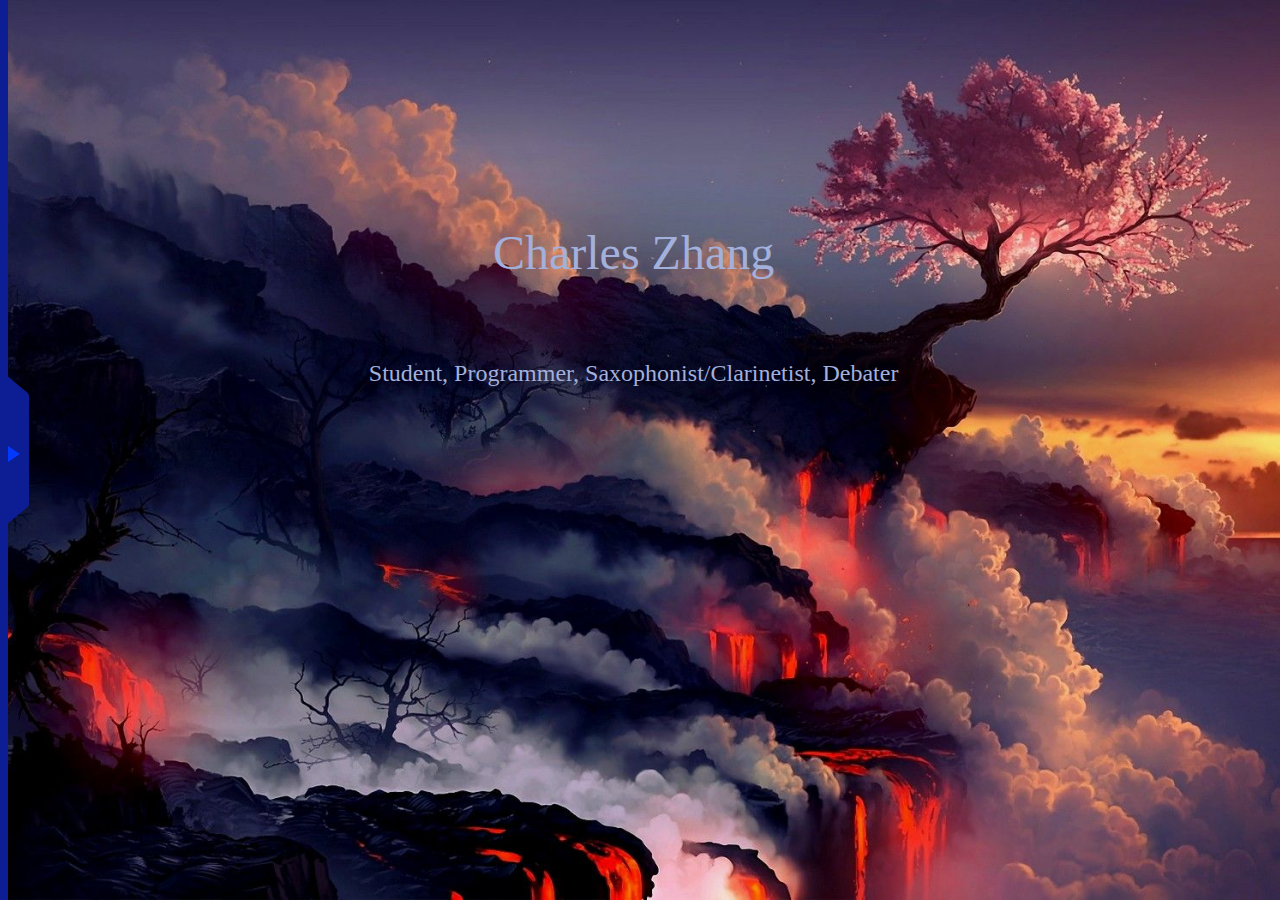
<file: index.html>
<!DOCTYPE html>
<html lang="en" style="height: 100%; width: 100%">
<head>
    <meta charset="UTF-8">
    <title>Charles Zhang</title>
    <link rel="stylesheet" href="style-main.css">
    <script rel="script" src="script.js"></script>
</head>
<body>

<div class="main-screen">
    <div id="mainMessage">
        <div id="mainTitle"><span class="reveal-text">Charles Zhang</span></div>
        <div class="mainTitleInfo"><span class="reveal-text">Student, Programmer, Saxophonist/Clarinetist, Debater</span></div>
    </div>
</div>


<div id="open-sidebar-button">
    <button class="openSideBarRects" id="rectangle-main" onclick="openCloseSideBar()">
        <i id="little-triangle-on-button"></i>
        <i id="triangle-right-top"></i>
        <i id="triangle-right-down"></i>
    </button>
    <div class="openSideBarRects rectangle-bar" onclick="openCloseSideBar()"></div>
    <div class="openSideBarRects rectangle-bar" onclick="openCloseSideBar()"></div>
    <div id="sideBar">
        <a href="index.html" id="link-home"><div id="link-home-div">Home</div></a>
        <a href="projects.html" class="links"><div class="linksDiv">Projects</div></a>
        <a href="https://github.com/zhanc2" class="links"><div class="linksDiv">Github</div></a>
    </div>
</div>

</body>
</html>
</file>
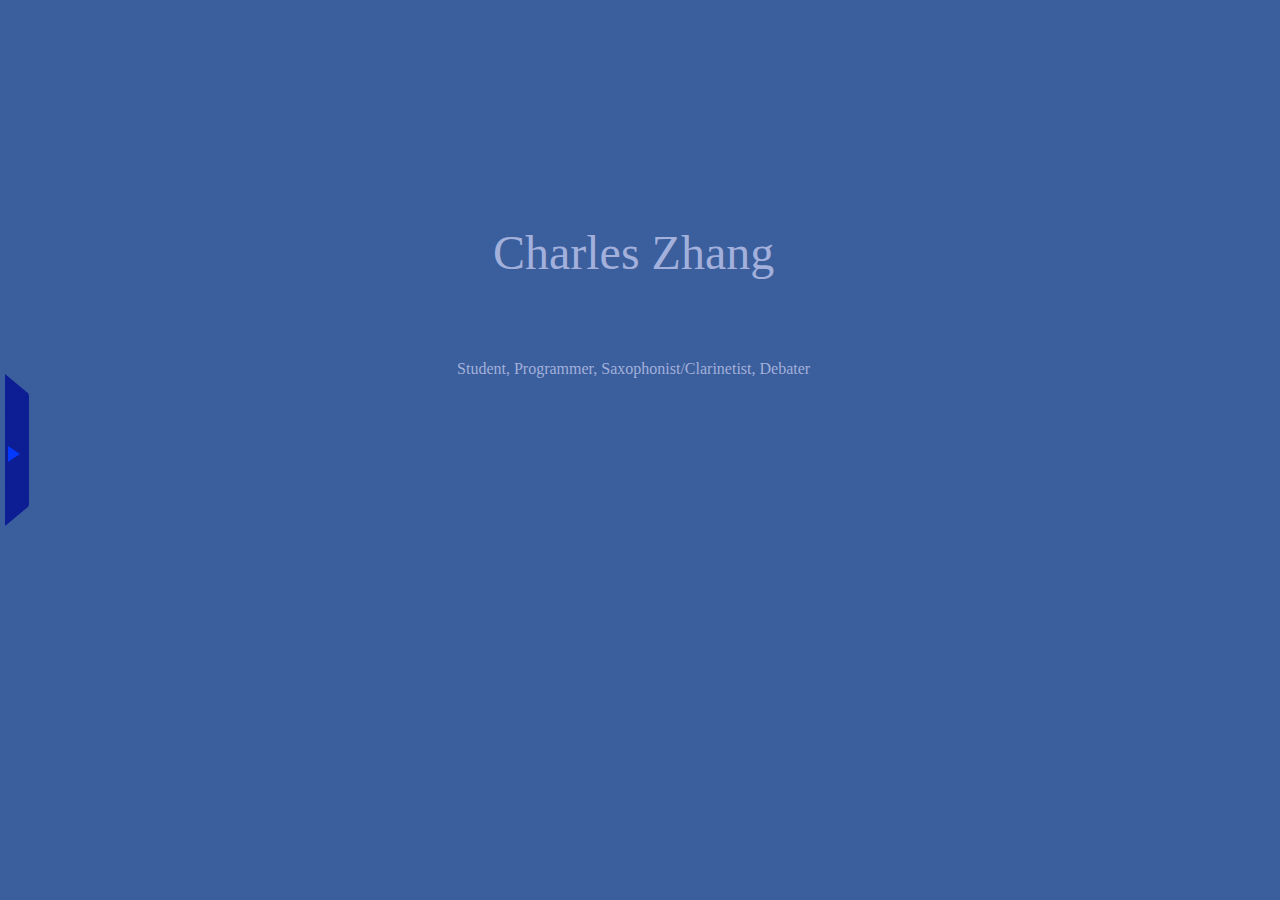
<file: main.html>
<!DOCTYPE html>
<html lang="en">
<head>
    <meta charset="UTF-8">
    <title>Charles Zhang</title>
    <link rel="stylesheet" href="style-main.css">
    <script rel="script" src="script.js"></script>
</head>
<body>

<div id="open-sidebar-button">
    <button class="openSideBarRects" id="rectangle-main" onclick="openCloseSideBar()">
        <i id="little-triangle-on-button"></i>
        <i id="triangle-right-top"></i>
        <i id="triangle-right-down"></i>
    </button>
    <div class="openSideBarRects" id="rectangle-bar-1"></div>
    <div class="openSideBarRects" id="rectangle-bar-2"></div>
    <div id="sideBar">
        <a href="main.html" class="links"><div class="linksDiv">Home</div></a>
        <a href="projects.html" id="link-home"><div id="link-home-div">Projects</div></a>
        <a href="https://github.com/zhanc2" class="links"><div class="linksDiv">Github</div></a>
    </div>
</div>

<div id="mainMessage">
    <div id="mainTitle"><span class="reveal-text">Charles Zhang</span></div>
    <div class="mainInfo"><span class="reveal-text">Student, Programmer, Saxophonist/Clarinetist, Debater</span></div>
</div>

</body>
</html>
</file>
<file: style-main.css>
:root {
    --delay: 500ms;
    --duration: 800ms;
    --iterations: 1;
    --font: "Trebuchet MS";
}
body {
    background-color: rgb(59, 94, 156);
    height: 100%;
    width: 100%;
    margin: 0;
    padding: 0;
}

.main-screen {
    /*inset: 0;*/
    display: block;
    top: 0;
    width: 100%;
    height: 100%;
    /*border: black solid 1px;*/
    background-image: url("images/placeholder-main-background.jpg");
    background-repeat: no-repeat;
    background-size: cover;
    background-position: center center;
    margin: 0;
}

.openSideBarRects {
    background-color: rgb(13, 29, 148);
}
#little-triangle-on-button {
    position: absolute;
    left: 3px;
    width: 0;
    height: 0;
    z-index: 1;
    top: calc(50% - 4px);
    border-top: 8px solid transparent;
    border-left: 12px solid rgb(3, 57, 252);
    border-bottom: 8px solid transparent;
}
#triangle-right-top {
    position: absolute;
    left: 0;
    bottom: 91px;
    border-top: 20px solid transparent;
    border-left: 24px solid rgb(13, 29, 148);
    border-bottom: 20px solid transparent;
}
#triangle-right-down {
    position: absolute;
    left: 0;
    top: 91px;
    border-top: 20px solid transparent;
    border-left: 24px solid rgb(13, 29, 148);
    border-bottom: 20px solid transparent;
}
#rectangle-main {
    position: relative;
    left: 5px;
    width: 24px;
    height: 110px;
    outline: none;
    cursor: pointer;
    border: none;
}
.rectangle-bar {
    position: relative;
    bottom: 100%;
    width: 8px;
    height: 100%;
    cursor: pointer;
}
#open-sidebar-button {
    position: fixed;
    left: 0;
    top: calc(50% - 55px);
    height: 100%;
    transition: left 0.2s;
    z-index: 2;
}
#sideBar {
    position: absolute;
    overflow: hidden;
    top: calc(-50% + 50px);
    left: -200px;
    background-color: rgb(60, 61, 66);
    height: 100%;
    width: 200px;
    font-family: var(--font);
    font-size: 150%;
}

#mainMessage {
    position: absolute;
    width: 99%;
    text-align: center;
    top: 25%;
    display: block;
}
#mainTitle {
    font-size: 300%;
    margin-bottom: 80px;
}
.mainTitleInfo {
    font-size: 150%;
}

.linksDiv {
    padding: 5px;
    transition: 0.3s;
}
.linksDiv:hover {
    background-color: rgb(199, 202, 214);
    color: black;
}
.links {
    text-decoration: none;
    color: rgb(162, 176, 219);
    transition: 0.3s;
}
#link-home {
    text-decoration: none;
}
#link-home-div {
    background-color: rgb(199, 202, 214);
    color: black;
    padding: 5px;
}

.reveal-text,
.reveal-text::after {
    animation-delay: var(--animation-delay, 2s);
    animation-iteration-count: var(--iterations, 1);
    animation-duration: var(--duration, 800ms);
    animation-fill-mode: both;
    animation-timing-function: cubic-bezier(0.0, 0.0, 0.2, 1);
}
.reveal-text {
    width: 100%;
    --animation-delay: var(--delay, 0);
    --animation-duration: var(--duration, 800ms);
    --animation-iterations: var(--iterations, 1);
    position: relative;
    font-family: var(--font);
    animation-name: clip-text;
    color: rgb(162, 176, 219);
    white-space: nowrap;
    cursor: default;
}
.reveal-text::after {
    content: "";
    position: absolute;
    z-index: 999;
    top: 0;
    left: 0;
    right: 0;
    bottom: 0;
    background-color: rgb(0, 0, 255);
    transform: scaleX(0);
    transform-origin: 0 50%;
    pointer-events: none;
    animation-name: text-revealer;
}
@keyframes clip-text {
    from {
        clip-path: inset(0 100% 0 0);
    }
    to {
        clip-path: inset(0 0 0 0);
    }
}
@keyframes text-revealer {

    0%, 50% {
        transform-origin: 0 50%;
    }

    60%, 100% {
        transform-origin: 100% 50%;
    }

    60% {
        transform: scaleX(1);
    }

    100% {
        transform: scaleX(0);
    }
}
</file>
